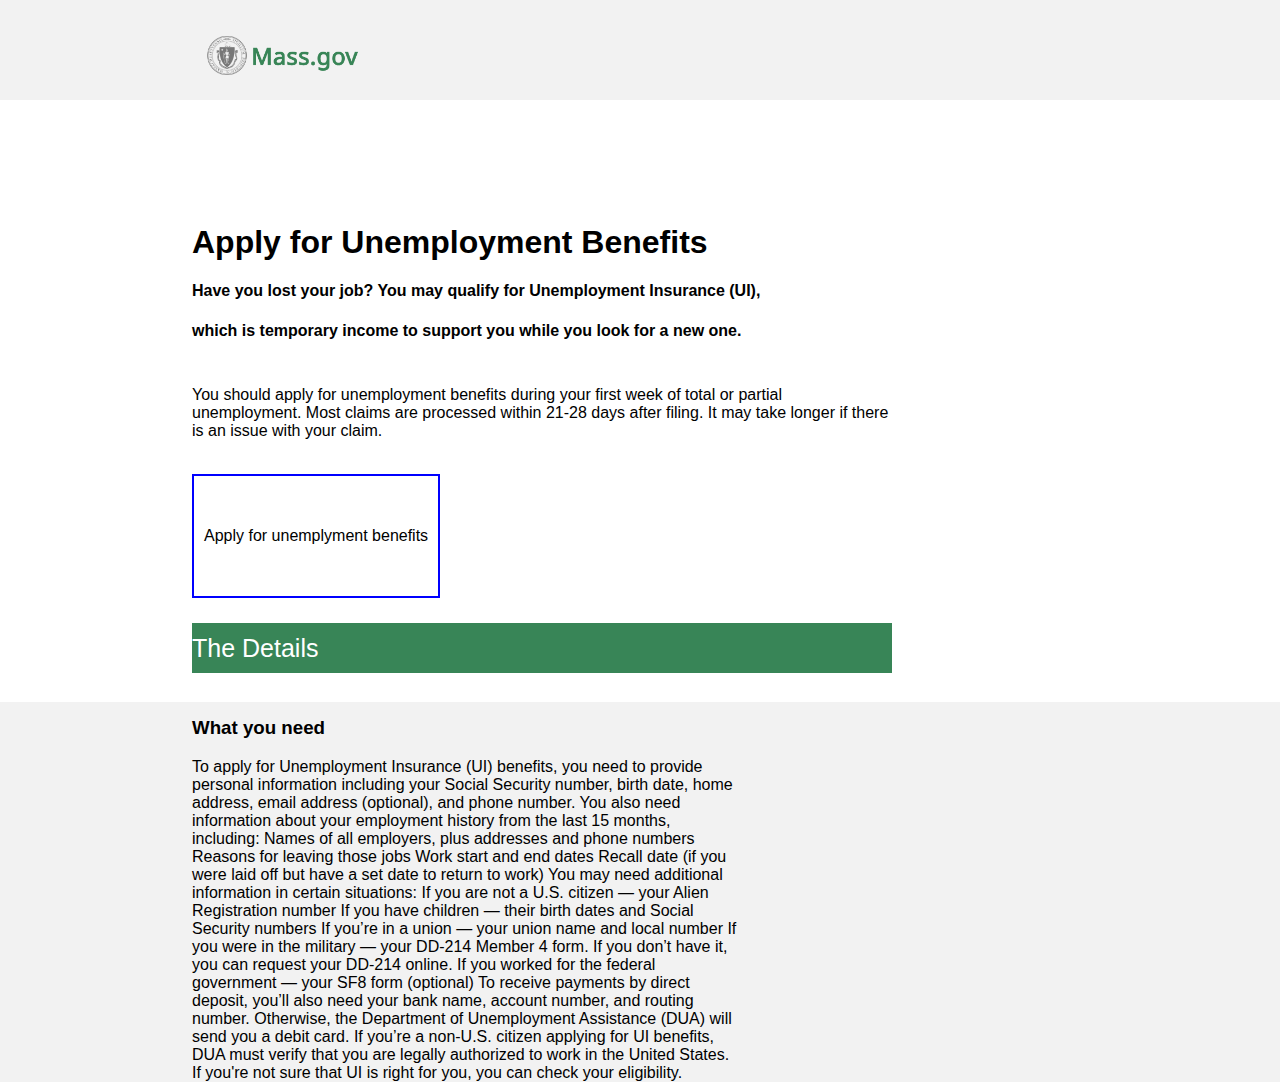
<file: unemployment-benefits.html>
<!DOCTYPE html>
<html lang="en">

<head>
    <meta charset="UTF-8">
    <meta name="viewport" content="width=device-width, initial-scale=1.0">
    <link href="main.css" rel="stylesheet" />
    <title>Apply for unemployment benefits</title>
</head>

<body>
    <div style="height: 100px;">
        <img src="mass-logo.png" alt="Logo" class="logo" style="margin-top: 25px;">


    </div>
    <div style="background-color: white;height:500px;width:100%;padding-left: 15%;padding-top: 8%;">
        <h1>Apply for Unemployment Benefits</h1>
        <h4>Have you lost your job? You may qualify for Unemployment Insurance (UI),</h4>
        <h4>which is temporary income to support you while you look for a new one.</h4>
        <p style="padding-top: 2%;width: 700px;">You should apply for unemployment benefits during your first week of
            total or partial unemployment. Most
            claims are processed within 21-28 days after filing. It may take longer if there is an issue with your
            claim.</p>
        <br>
        <a href="#" class="square-button">Apply for unemplyment benefits</a>
        <br>
        <div class="green-divider">The Details</div>
        <div style="width:550px;padding-top:25px;">
            <h3>What you need</h3>
            <p>To apply for Unemployment Insurance (UI) benefits, you need to provide personal information including
                your Social
                Security number, birth date, home address, email address (optional), and phone number.

                You also need information about your employment history from the last 15 months, including:

                Names of all employers, plus addresses and phone numbers
                Reasons for leaving those jobs
                Work start and end dates
                Recall date (if you were laid off but have a set date to return to work)
                You may need additional information in certain situations:

                If you are not a U.S. citizen — your Alien Registration number
                If you have children — their birth dates and Social Security numbers
                If you’re in a union — your union name and local number
                If you were in the military — your DD-214 Member 4 form. If you don’t have it, you can request your
                DD-214 online.
                If you worked for the federal government — your SF8 form (optional)
                To receive payments by direct deposit, you’ll also need your bank name, account number, and routing
                number. Otherwise,
                the Department of Unemployment Assistance (DUA) will send you a debit card.

                If you’re a non-U.S. citizen applying for UI benefits, DUA must verify that you are legally authorized
                to work in the
                United States.

                If you're not sure that UI is right for you, you can check your eligibility.
            </p>

        </div>

    </div>

</body>

</html>
</file>
<file: main.css>
body {
    font-family: Arial, sans-serif;
    margin: 0;
    padding: 0;
    background-color: #f2f2f2;
}

.header {
    padding-top: 5dvh;
}

.logo {
    width: 185px;
    height: auto;
    padding-left: 15%;
}

.navbar {
    display: flex;
    justify-content: center;
    padding: 10px 0;
    border-bottom: 1px solid #ddd;
}

.navbar a {
    color: grey;
    padding: 10px 20px;
    text-decoration: none;
    display: flex;
    align-items: center;
    font-size: 1rem;
}

.navbar a:hover {
    background-color: #f0f0f0;
    border-radius: 5px;
}

.dropdown::after {
    content: "▼";
    margin-left: 8px;
    font-size: 0.8em;
}

.search-container {
    width: 100%;
    height: 550px;
    background-image: url('fall.jpg');
    background-size: cover;
    background-position: center;
    background-repeat: no-repeat;
    display: flex;
    flex-direction: column;
    justify-content: center;
    align-items: center;
    color: white;
    text-align: center;
}

.search-bar {
    padding-top: 5%;

    input {
        width: 650px;
        height: 25px;
    }
}

.popular-searches {
    opacity: .5;
    background-color: black;
    width: 650px;
    height: 175px;
    margin-top: 15px;
}

.square-button {
    display: inline-block;
    height: 100px;
    border: 2px solid blue;
    background-color: white;
    color: black;
    text-align: center;
    line-height: 100px;
    font-size: 16px;
    text-decoration: none;
    cursor: pointer;
    padding: 10px;
}

.green-divider {
    height: 50px;
    width: 700px;
    background-color: #388557;
    margin-top: 25px;
    display: flex;
    align-items: center;
    font-size: 25px;
    color: white;
}

.square-button:hover {
    background-color: #f0f8ff;
    /* Light blue background on hover */
}
</file>
